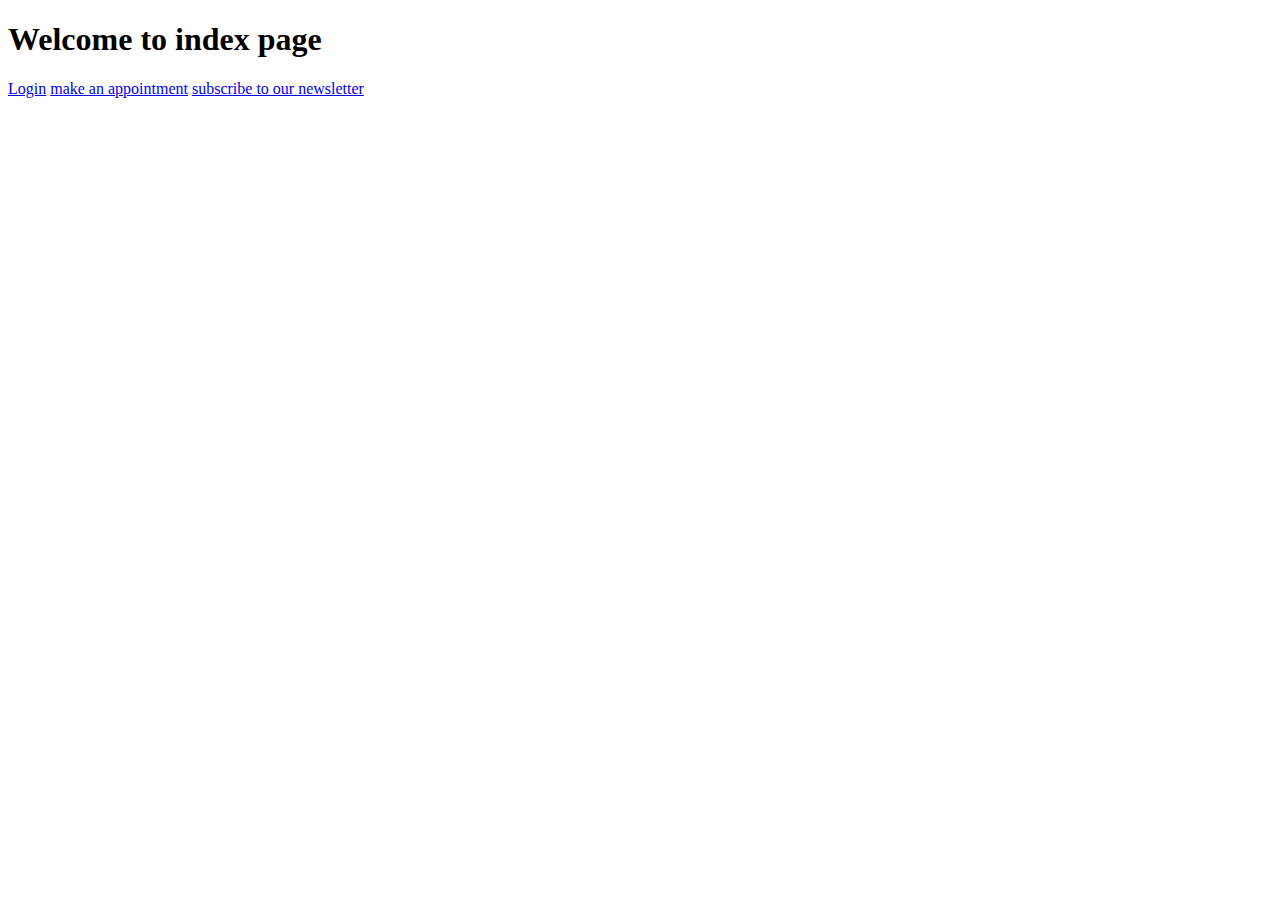
<file: eclinicproject/src/main/resources/templates/Index.html>
<!DOCTYPE html>
<html>
<head>
<meta charset="ISO-8859-1">
<title>Index Page</title>
</head>
<body>
	<h1>Welcome to index page</h1>
	<a href="/Login">Login</a>
	<a href="/Appointment">make an appointment</a>
	<a href="/NewsLetter">subscribe to our newsletter</a>
	
</body>
</html>
</file>
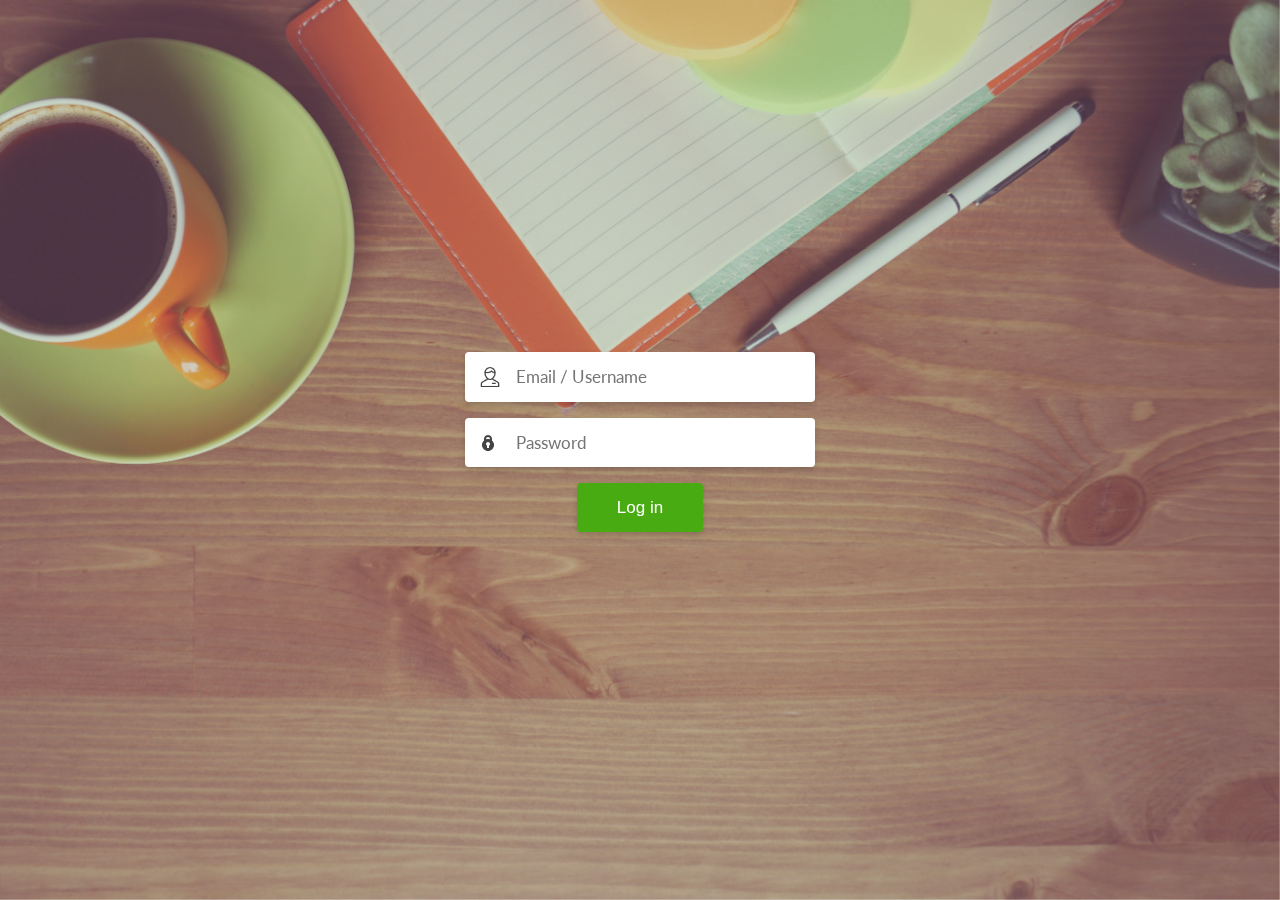
<file: eclinicproject/src/main/resources/static/Login/index.html>
<!DOCTYPE html>
<html lang="en" >
<head>
  <meta charset="UTF-8">
  <title>Login Page with Background Image Example</title>
  <link rel="stylesheet" href="./style.css">

</head>
<body>
<!-- partial:index.partial.html -->
<div id="bg"></div>

<form>
  <div class="form-field">
    <input type="email" placeholder="Email / Username" required/>
  </div>
  
  <div class="form-field">
    <input type="password" placeholder="Password" required/>                         </div>
  
  <div class="form-field">
    <button class="btn" type="submit">Log in</button>
  </div>
</form>
<!-- partial -->
  
</body>
</html>
</file>
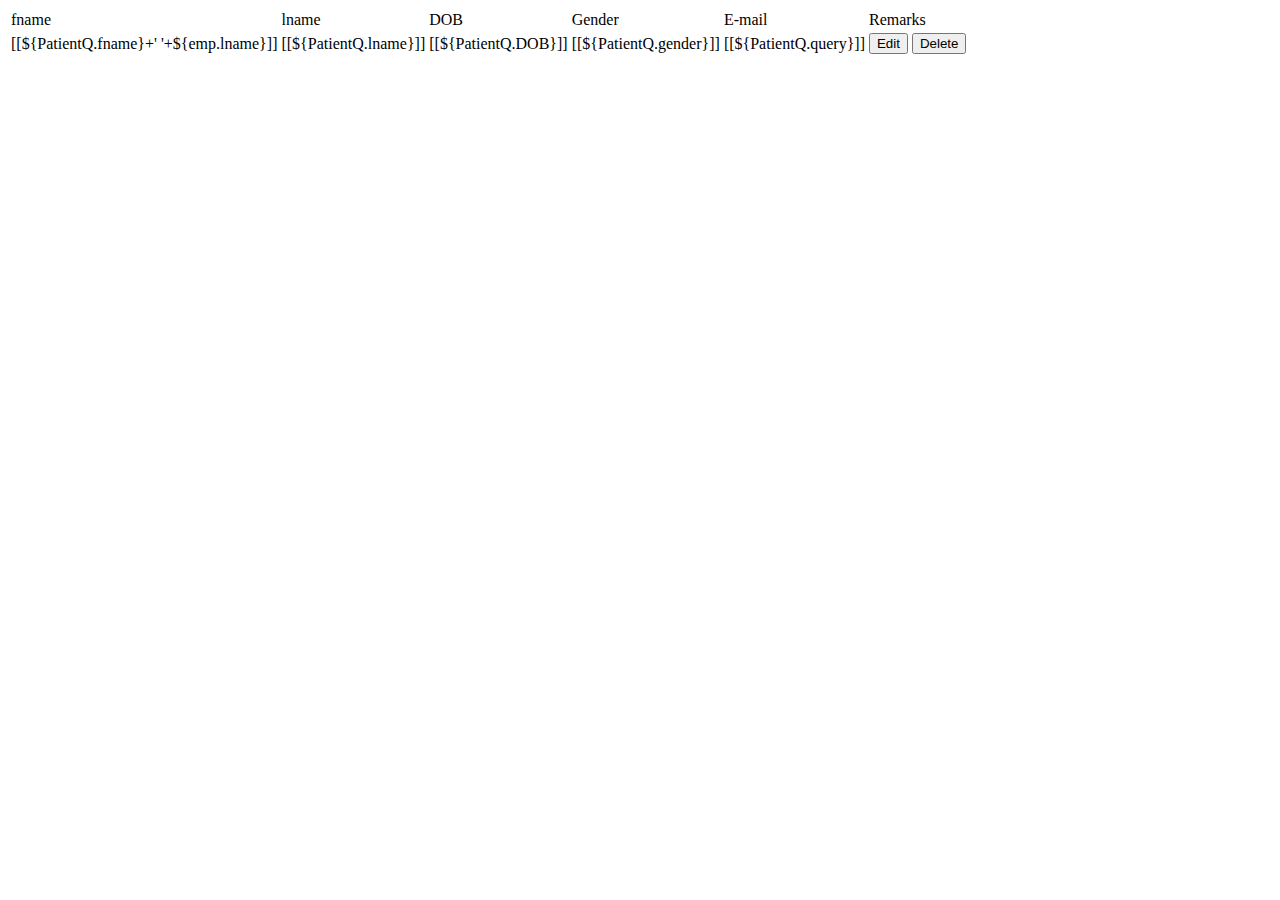
<file: eclinicproject/src/main/resources/templates/PatientList.html>
<!DOCTYPE html>
<html>
<head>
<meta charset="ISO-8859-1">
<title>Patient list</title>
</head>
<body>
	<table id="table_id">
<thead>
<tr>
		<td>fname</td>
		<td>lname</td>
		<td>DOB</td>
		<td>Gender</td>
		<td>E-mail</td>
		<td>Remarks</td>

</tr>
</thead>
<tbody>
		<tr th:each="emp:${elist}">
		<td>[[${PatientQ.fname}+' '+${emp.lname}]]</td>
		<td>[[${PatientQ.lname}]]</td>
		<td>[[${PatientQ.DOB}]]</td>
		<td>[[${PatientQ.gender}]]</td>
		<td>[[${PatientQ.query}]]</td>
		<td>
			<a th:href="@{/edit(id=${PatientQ.id})}"><input class="btn btn-success" type="submit"value="Edit"></a>
			<a th:href="@{/delete(id=${PatientQ.id})}"> <input class="btn btn-danger" type="submit"value="Delete"> </a>
			
		</td>
		
		</tr>
</tbody>

</table>

<script type="text/javascript">


	$(document).ready( function () {
	    $('#table_id').DataTable();
	} );

</script>

</body>
</html>
</file>
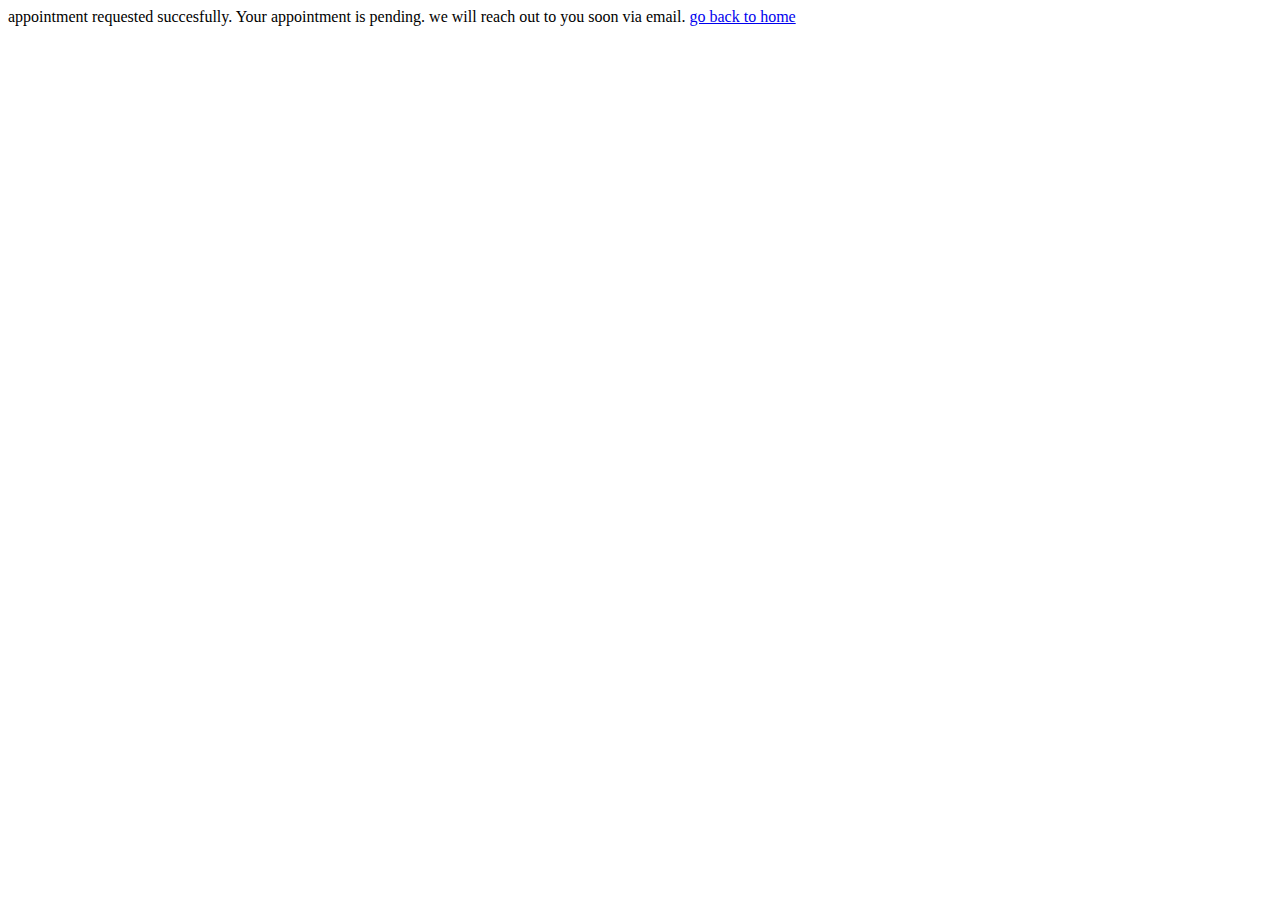
<file: eclinicproject/src/main/resources/templates/Success.html>
<!DOCTYPE html>
<html>
<head>
<meta charset="ISO-8859-1">
<title>Insert title here</title>
</head>
<body>
	appointment requested succesfully.
	Your appointment is pending.
	we will reach out to you soon via email.
	
	<a href="/">go back to home</a>
</body>
</html>
</file>
<file: eclinicproject/src/main/resources/static/Login/style.css>
@import url("https://fonts.googleapis.com/css?family=Lato:400,700");
#bg {
  background-image: url('img/background.jpg');
  position: fixed;
  left: 0;
  top: 0;
  width: 100%;
  height: 100%;
  background-size: cover;
  
}

body {
  font-family: 'Lato', sans-serif;
  color: #4A4A4A;
  display: flex;
  justify-content: center;
  align-items: center;
  min-height: 100vh;
  overflow: hidden;
  margin: 0;
  padding: 0;
}
.top{
	color: Blue;
}

form {
  width: 350px;
  position: relative;
}
form .form-field::before {
  font-size: 20px;
  position: absolute;
  left: 15px;
  top: 17px;
  color: #888888;
  content: " ";
  display: block;
  background-size: cover;
  background-repeat: no-repeat;
}
form .form-field:nth-child(1)::before {
  background-image: url(img/user-icon.png);
  width: 20px;
  height: 20px;
  top: 15px;
}
form .form-field:nth-child(2)::before {
  background-image: url(img/lock-icon.png);
  width: 16px;
  height: 16px;
}
form .form-field {
  display: -webkit-box;
  display: -ms-flexbox;
  display: flex;
  -webkit-box-pack: justify;
  -ms-flex-pack: justify;
  justify-content: space-between;
  -webkit-box-align: center;
  -ms-flex-align: center;
  align-items: center;
  margin-bottom: 1rem;
  position: relative;
}
form input {
  font-family: inherit;
  width: 100%;
  outline: none;
  background-color: #fff;
  border-radius: 4px;
  border: none;
  display: block;
  padding: 0.9rem 0.7rem;
  box-shadow: 0px 3px 6px rgba(0, 0, 0, 0.16);
  font-size: 17px;
  color: #4A4A4A;
  text-indent: 40px;
}
form .btn {
  outline: none;
  border: none;
  cursor: pointer;
  display: inline-block;
  margin: 0 auto;
  padding: 0.9rem 2.5rem;
  text-align: center;
  background-color: #47AB11;
  color: #fff;
  border-radius: 4px;
  box-shadow: 0px 3px 6px rgba(0, 0, 0, 0.16);
  font-size: 17px;
}
</file>
